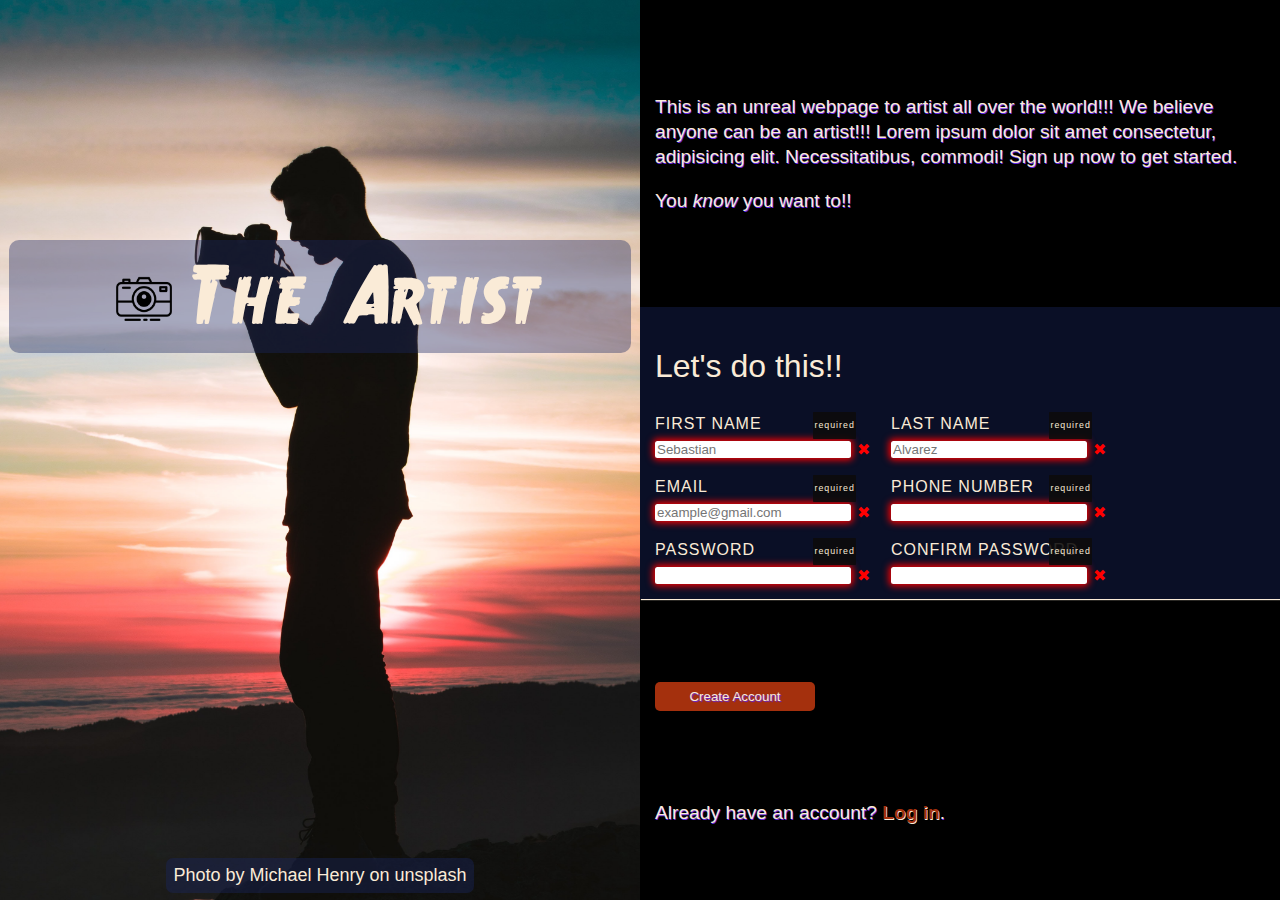
<file: index.html>
<!DOCTYPE html>
<html lang="en">
<head>
  <meta charset="UTF-8">
  <meta http-equiv="X-UA-Compatible" content="IE=edge">
  <meta name="viewport" content="width=device-width, initial-scale=1.0">
  <link rel="stylesheet" href="style.css">
  <link rel="icon" href="images/iconpage.png">
  <title>The Artist</title>
</head>
<body>
  <div class="visual">
    <div class="name"> <img src="images/iconcontent.png" alt="logo"> The Artist</div>
    <div class="reference">Photo by <a href="https://unsplash.com/photos/5OyGRn_r9Y4">Michael Henry</a> on unsplash</div>
  </div>
  <div class="content">
    <div class="text"> <p>This is an unreal webpage to artist all over the world!!! We believe anyone can be an artist!!!
        Lorem ipsum dolor sit amet consectetur, adipisicing elit. Necessitatibus, commodi!
        Sign up now to get started.</p>
        <p>You <em>know</em> you want to!!</p>
    </div>
    <div class="content-form">
      <p>Let's do this!!</p>
      <form action="" method="get" id="form">
        <div class="input">
          <label for="name">FIRST NAME</label>
          <input type="text" id="name" name="name" placeholder="Sebastian" required>
          <span></span>
        </div>
        <div class="input">
          <label for="last-name">LAST NAME</label>
          <input type="text" id="last-name" name="last-name" placeholder="Alvarez" required>
          <span></span>
        </div>
        <div class="input">
          <label for="mail">EMAIL</label>
          <input type="email" id="mail" name="mail" placeholder="example@gmail.com" required>
          <span></span>
        </div>
        <div class="input">
          <label for="phone">PHONE NUMBER</label>
          <input type="tel" id="phone" name="phone" required>
          <span></span>
        </div>
        <div class="input">
          <label for="pwd">PASSWORD</label>
          <input type="password" id="pwd" name="pwd" required>
          <span></span>
        </div>
        <div class="input">
          <label for="cpwd">CONFIRM PASSWORD</label>
          <input type="password" id="cpwd" name="cpwd" required>
          <span></span></div>
      </form>
    </div>
    <button type="submit" form="form">Create Account</button>
    <div class="login">Already have an account? <a href="">Log in</a>.</div>
  </div>
</body>
</html>
</file>
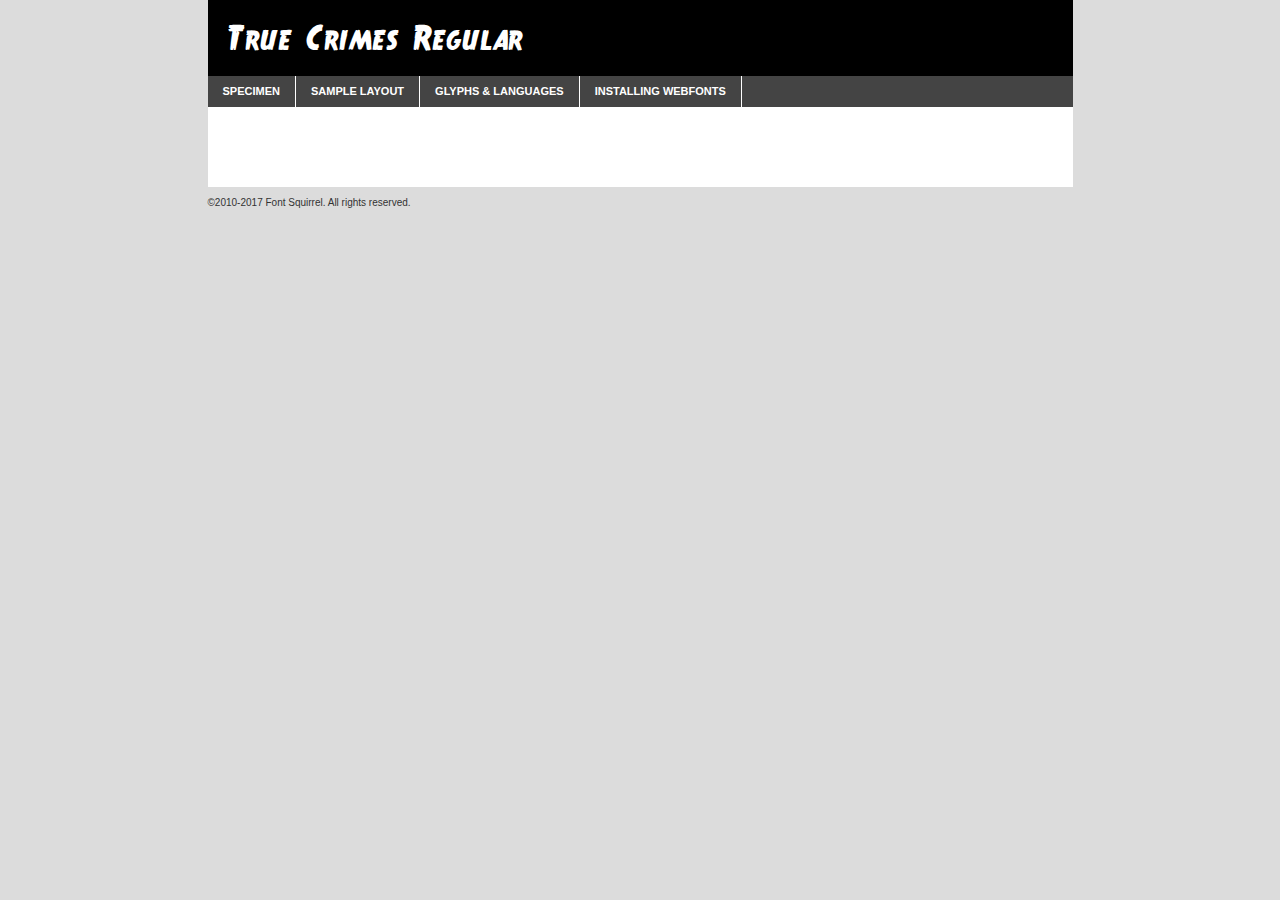
<file: font/true-crimes-demo.html>
<!DOCTYPE html PUBLIC "-//W3C//DTD XHTML 1.0 Transitional//EN"
	"http://www.w3.org/TR/xhtml1/DTD/xhtml1-transitional.dtd">

<html xmlns="http://www.w3.org/1999/xhtml" xml:lang="en" lang="en">
<head>
	<meta http-equiv="Content-Type" content="text/html; charset=utf-8" />
	<script src="http://ajax.googleapis.com/ajax/libs/jquery/1.7.2/jquery.min.js" type="text/javascript" charset="utf-8"></script>
	<script type="text/javascript">
	(function($){$.fn.easyTabs=function(option){var param=jQuery.extend({fadeSpeed:"fast",defaultContent:1,activeClass:'active'},option);$(this).each(function(){var thisId="#"+this.id;if(param.defaultContent==''){param.defaultContent=1;}
	if(typeof param.defaultContent=="number")
	{var defaultTab=$(thisId+" .tabs li:eq("+(param.defaultContent-1)+") a").attr('href').substr(1);}else{var defaultTab=param.defaultContent;}
	$(thisId+" .tabs li a").each(function(){var tabToHide=$(this).attr('href').substr(1);$("#"+tabToHide).addClass('easytabs-tab-content');});hideAll();changeContent(defaultTab);function hideAll(){$(thisId+" .easytabs-tab-content").hide();}
	function changeContent(tabId){hideAll();$(thisId+" .tabs li").removeClass(param.activeClass);$(thisId+" .tabs li a[href=#"+tabId+"]").closest('li').addClass(param.activeClass);if(param.fadeSpeed!="none")
	{$(thisId+" #"+tabId).fadeIn(param.fadeSpeed);}else{$(thisId+" #"+tabId).show();}}
	$(thisId+" .tabs li").click(function(){var tabId=$(this).find('a').attr('href').substr(1);changeContent(tabId);return false;});});}})(jQuery);
	</script>
	<link rel="stylesheet" href="specimen_files/specimen_stylesheet.css" type="text/css" charset="utf-8" />
	<link rel="stylesheet" href="stylesheet.css" type="text/css" charset="utf-8" />

	<style type="text/css">
					body{
				font-family: 'true_crimesregular';
							}
		</style>

	<title>True Crimes Regular Specimen</title>
	
	
	<script type="text/javascript" charset="utf-8">
		$(document).ready(function() {
			$('#container').easyTabs({defaultContent:1});
		});
	</script>
</head>

<body>
<div id="container">
	<div id="header">
		True Crimes Regular	</div>
	<ul class="tabs">
		<li><a href="#specimen">Specimen</a></li>
		<li><a href="#layout">Sample Layout</a></li>
				<li><a href="#glyphs">Glyphs &amp; Languages</a></li>
		<li><a href="#installing">Installing Webfonts</a></li>
		
	</ul>
	
	<div id="main_content">

		
			<div id="specimen">
		
				<div class="section">
					<div class="grid12 firstcol">
						<div class="huge">AaBb</div>
					</div>
				</div>
		
				<div class="section">
					<div class="glyph_range">A&#x200B;B&#x200b;C&#x200b;D&#x200b;E&#x200b;F&#x200b;G&#x200b;H&#x200b;I&#x200b;J&#x200b;K&#x200b;L&#x200b;M&#x200b;N&#x200b;O&#x200b;P&#x200b;Q&#x200b;R&#x200b;S&#x200b;T&#x200b;U&#x200b;V&#x200b;W&#x200b;X&#x200b;Y&#x200b;Z&#x200b;a&#x200b;b&#x200b;c&#x200b;d&#x200b;e&#x200b;f&#x200b;g&#x200b;h&#x200b;i&#x200b;j&#x200b;k&#x200b;l&#x200b;m&#x200b;n&#x200b;o&#x200b;p&#x200b;q&#x200b;r&#x200b;s&#x200b;t&#x200b;u&#x200b;v&#x200b;w&#x200b;x&#x200b;y&#x200b;z&#x200b;1&#x200b;2&#x200b;3&#x200b;4&#x200b;5&#x200b;6&#x200b;7&#x200b;8&#x200b;9&#x200b;0&#x200b;&amp;&#x200b;.&#x200b;,&#x200b;?&#x200b;!&#x200b;&#64;&#x200b;(&#x200b;)&#x200b;#&#x200b;$&#x200b;%&#x200b;*&#x200b;+&#x200b;-&#x200b;=&#x200b;:&#x200b;;</div>
				</div>
				<div class="section">
					<div class="grid12 firstcol">
						<table class="sample_table">
							<tr><td>10</td><td class="size10">abcdefghijklmnopqrstuvwxyzABCDEFGHIJKLMNOPQRSTUVWXYZ0123456789abcdefghijklmnopqrstuvwxyzABCDEFGHIJKLMNOPQRSTUVWXYZ0123456789abcdefghijklmnopqrstuvwxyzABCDEFGHIJKLMNOPQRSTUVWXYZ</td></tr>
							<tr><td>11</td><td class="size11">abcdefghijklmnopqrstuvwxyzABCDEFGHIJKLMNOPQRSTUVWXYZ0123456789abcdefghijklmnopqrstuvwxyzABCDEFGHIJKLMNOPQRSTUVWXYZ0123456789abcdefghijklmnopqrstuvwxyzABCDEFGHIJKLMNOPQRSTUVWXYZ</td></tr>
							<tr><td>12</td><td class="size12">abcdefghijklmnopqrstuvwxyzABCDEFGHIJKLMNOPQRSTUVWXYZ0123456789abcdefghijklmnopqrstuvwxyzABCDEFGHIJKLMNOPQRSTUVWXYZ0123456789abcdefghijklmnopqrstuvwxyzABCDEFGHIJKLMNOPQRSTUVWXYZ</td></tr>
							<tr><td>13</td><td class="size13">abcdefghijklmnopqrstuvwxyzABCDEFGHIJKLMNOPQRSTUVWXYZ0123456789abcdefghijklmnopqrstuvwxyzABCDEFGHIJKLMNOPQRSTUVWXYZ0123456789abcdefghijklmnopqrstuvwxyzABCDEFGHIJKLMNOPQRSTUVWXYZ</td></tr>
							<tr><td>14</td><td class="size14">abcdefghijklmnopqrstuvwxyzABCDEFGHIJKLMNOPQRSTUVWXYZ0123456789abcdefghijklmnopqrstuvwxyzABCDEFGHIJKLMNOPQRSTUVWXYZ0123456789abcdefghijklmnopqrstuvwxyzABCDEFGHIJKLMNOPQRSTUVWXYZ</td></tr>
							<tr><td>16</td><td class="size16">abcdefghijklmnopqrstuvwxyzABCDEFGHIJKLMNOPQRSTUVWXYZ0123456789abcdefghijklmnopqrstuvwxyzABCDEFGHIJKLMNOPQRSTUVWXYZ</td></tr>
							<tr><td>18</td><td class="size18">abcdefghijklmnopqrstuvwxyzABCDEFGHIJKLMNOPQRSTUVWXYZ0123456789abcdefghijklmnopqrstuvwxyzABCDEFGHIJKLMNOPQRSTUVWXYZ</td></tr>
							<tr><td>20</td><td class="size20">abcdefghijklmnopqrstuvwxyzABCDEFGHIJKLMNOPQRSTUVWXYZ0123456789abcdefghijklmnopqrstuvwxyzABCDEFGHIJKLMNOPQRSTUVWXYZ</td></tr>
							<tr><td>24</td><td class="size24">abcdefghijklmnopqrstuvwxyzABCDEFGHIJKLMNOPQRSTUVWXYZ0123456789abcdefghijklmnopqrstuvwxyzABCDEFGHIJKLMNOPQRSTUVWXYZ</td></tr>
							<tr><td>30</td><td class="size30">abcdefghijklmnopqrstuvwxyzABCDEFGHIJKLMNOPQRSTUVWXYZ0123456789abcdefghijklmnopqrstuvwxyzABCDEFGHIJKLMNOPQRSTUVWXYZ</td></tr>
							<tr><td>36</td><td class="size36">abcdefghijklmnopqrstuvwxyzABCDEFGHIJKLMNOPQRSTUVWXYZ0123456789abcdefghijklmnopqrstuvwxyzABCDEFGHIJKLMNOPQRSTUVWXYZ</td></tr>
							<tr><td>48</td><td class="size48">abcdefghijklmnopqrstuvwxyzABCDEFGHIJKLMNOPQRSTUVWXYZ0123456789abcdefghijklmnopqrstuvwxyzABCDEFGHIJKLMNOPQRSTUVWXYZ</td></tr>
							<tr><td>60</td><td class="size60">abcdefghijklmnopqrstuvwxyzABCDEFGHIJKLMNOPQRSTUVWXYZ0123456789abcdefghijklmnopqrstuvwxyzABCDEFGHIJKLMNOPQRSTUVWXYZ</td></tr>
							<tr><td>72</td><td class="size72">abcdefghijklmnopqrstuvwxyzABCDEFGHIJKLMNOPQRSTUVWXYZ0123456789abcdefghijklmnopqrstuvwxyzABCDEFGHIJKLMNOPQRSTUVWXYZ</td></tr>
							<tr><td>90</td><td class="size90">abcdefghijklmnopqrstuvwxyzABCDEFGHIJKLMNOPQRSTUVWXYZ0123456789abcdefghijklmnopqrstuvwxyzABCDEFGHIJKLMNOPQRSTUVWXYZ</td></tr>
						</table>
				
					</div>
			
				</div>
		
		
		
								<div class="section" id="bodycomparison">


										<div id="xheight">
				<div class="fontbody">&#x25FC;&#x25FC;&#x25FC;&#x25FC;&#x25FC;&#x25FC;&#x25FC;&#x25FC;&#x25FC;&#x25FC;&#x25FC;&#x25FC;&#x25FC;&#x25FC;&#x25FC;&#x25FC;&#x25FC;&#x25FC;&#x25FC;&#x25FC;&#x25FC;&#x25FC;&#x25FC;&#x25FC;&#x25FC;&#x25FC;&#x25FC;&#x25FC;&#x25FC;&#x25FC;&#x25FC;&#x25FC;&#x25FC;&#x25FC;&#x25FC;&#x25FC;&#x25FC;&#x25FC;&#x25FC;&#x25FC;&#x25FC;&#x25FC;&#x25FC;&#x25FC;&#x25FC;&#x25FC;&#x25FC;&#x25FC;&#x25FC;&#x25FC;&#x25FC;&#x25FC;&#x25FC;&#x25FC;&#x25FC;&#x25FC;&#x25FC;&#x25FC;&#x25FC;&#x25FC;&#x25FC;&#x25FC;&#x25FC;&#x25FC;&#x25FC;&#x25FC;&#x25FC;&#x25FC;&#x25FC;&#x25FC;&#x25FC;&#x25FC;&#x25FC;&#x25FC;&#x25FC;&#x25FC;&#x25FC;&#x25FC;&#x25FC;&#x25FC;&#x25FC;&#x25FC;&#x25FC;&#x25FC;&#x25FC;&#x25FC;&#x25FC;&#x25FC;&#x25FC;&#x25FC;&#x25FC;&#x25FC;&#x25FC;&#x25FC;&#x25FC;&#x25FC;&#x25FC;&#x25FC;&#x25FC;body</div><div class="arialbody">body</div><div class="verdanabody">body</div><div class="georgiabody">body</div></div>
										<div class="fontbody" style="z-index:1">
											body<span>True Crimes Regular</span>
										</div>
										<div class="arialbody" style="z-index:1">
											body<span>Arial</span>
										</div>
										<div class="verdanabody" style="z-index:1">
											body<span>Verdana</span>
										</div>
										<div class="georgiabody" style="z-index:1">
											body<span>Georgia</span>
										</div>



								</div>
		
		
				<div class="section psample psample_row1" id="">
					
					<div class="grid2 firstcol">
						<p class="size10"><span>10.</span>Aenean lacinia bibendum nulla sed consectetur. Fusce dapibus, tellus ac cursus commodo, tortor mauris condimentum nibh, ut fermentum massa justo sit amet risus. Nullam id dolor id nibh ultricies vehicula ut id elit. Cum sociis natoque penatibus et magnis dis parturient montes, nascetur ridiculus mus. Nulla vitae elit libero, a pharetra augue.</p>
			
					</div>
					<div class="grid3">
						<p class="size11"><span>11.</span>Aenean lacinia bibendum nulla sed consectetur. Fusce dapibus, tellus ac cursus commodo, tortor mauris condimentum nibh, ut fermentum massa justo sit amet risus. Nullam id dolor id nibh ultricies vehicula ut id elit. Cum sociis natoque penatibus et magnis dis parturient montes, nascetur ridiculus mus. Nulla vitae elit libero, a pharetra augue.</p>
			
					</div>
					<div class="grid3">
						<p class="size12"><span>12.</span>Aenean lacinia bibendum nulla sed consectetur. Fusce dapibus, tellus ac cursus commodo, tortor mauris condimentum nibh, ut fermentum massa justo sit amet risus. Nullam id dolor id nibh ultricies vehicula ut id elit. Cum sociis natoque penatibus et magnis dis parturient montes, nascetur ridiculus mus. Nulla vitae elit libero, a pharetra augue.</p>
			
					</div>
					<div class="grid4">
						<p class="size13"><span>13.</span>Aenean lacinia bibendum nulla sed consectetur. Fusce dapibus, tellus ac cursus commodo, tortor mauris condimentum nibh, ut fermentum massa justo sit amet risus. Nullam id dolor id nibh ultricies vehicula ut id elit. Cum sociis natoque penatibus et magnis dis parturient montes, nascetur ridiculus mus. Nulla vitae elit libero, a pharetra augue.</p>
			
					</div>
					<div class="white_blend"></div>
					
				</div>
				<div class="section psample psample_row2" id="">
					<div class="grid3 firstcol">
						<p class="size14"><span>14.</span>Aenean lacinia bibendum nulla sed consectetur. Fusce dapibus, tellus ac cursus commodo, tortor mauris condimentum nibh, ut fermentum massa justo sit amet risus. Nullam id dolor id nibh ultricies vehicula ut id elit. Cum sociis natoque penatibus et magnis dis parturient montes, nascetur ridiculus mus. Nulla vitae elit libero, a pharetra augue.</p>
			
					</div>
					<div class="grid4">
						<p class="size16"><span>16.</span>Aenean lacinia bibendum nulla sed consectetur. Fusce dapibus, tellus ac cursus commodo, tortor mauris condimentum nibh, ut fermentum massa justo sit amet risus. Nullam id dolor id nibh ultricies vehicula ut id elit. Cum sociis natoque penatibus et magnis dis parturient montes, nascetur ridiculus mus. Nulla vitae elit libero, a pharetra augue.</p>
			
					</div>
					<div class="grid5">
						<p class="size18"><span>18.</span>Aenean lacinia bibendum nulla sed consectetur. Fusce dapibus, tellus ac cursus commodo, tortor mauris condimentum nibh, ut fermentum massa justo sit amet risus. Nullam id dolor id nibh ultricies vehicula ut id elit. Cum sociis natoque penatibus et magnis dis parturient montes, nascetur ridiculus mus. Nulla vitae elit libero, a pharetra augue.</p>
			
					</div>

					<div class="white_blend"></div>

				</div>
				
				<div class="section psample psample_row3" id="">
					<div class="grid5 firstcol">
						<p class="size20"><span>20.</span>Aenean lacinia bibendum nulla sed consectetur. Fusce dapibus, tellus ac cursus commodo, tortor mauris condimentum nibh, ut fermentum massa justo sit amet risus. Nullam id dolor id nibh ultricies vehicula ut id elit. Cum sociis natoque penatibus et magnis dis parturient montes, nascetur ridiculus mus. Nulla vitae elit libero, a pharetra augue.</p>
					</div>
					<div class="grid7">
						<p class="size24"><span>24.</span>Aenean lacinia bibendum nulla sed consectetur. Fusce dapibus, tellus ac cursus commodo, tortor mauris condimentum nibh, ut fermentum massa justo sit amet risus. Nullam id dolor id nibh ultricies vehicula ut id elit. Cum sociis natoque penatibus et magnis dis parturient montes, nascetur ridiculus mus. Nulla vitae elit libero, a pharetra augue.</p>
					</div>
					
					<div class="white_blend"></div>
					
				</div>
				
				<div class="section psample psample_row4" id="">
					<div class="grid12 firstcol">
						<p class="size30"><span>30.</span>Aenean lacinia bibendum nulla sed consectetur. Fusce dapibus, tellus ac cursus commodo, tortor mauris condimentum nibh, ut fermentum massa justo sit amet risus. Nullam id dolor id nibh ultricies vehicula ut id elit. Cum sociis natoque penatibus et magnis dis parturient montes, nascetur ridiculus mus. Nulla vitae elit libero, a pharetra augue.</p>
					</div>
					<div class="white_blend"></div>
					
				</div>
				
				
				
				<div class="section psample psample_row1 fullreverse">
					<div class="grid2 firstcol">
						<p class="size10"><span>10.</span>Aenean lacinia bibendum nulla sed consectetur. Fusce dapibus, tellus ac cursus commodo, tortor mauris condimentum nibh, ut fermentum massa justo sit amet risus. Nullam id dolor id nibh ultricies vehicula ut id elit. Cum sociis natoque penatibus et magnis dis parturient montes, nascetur ridiculus mus. Nulla vitae elit libero, a pharetra augue.</p>
			
					</div>
					<div class="grid3">
						<p class="size11"><span>11.</span>Aenean lacinia bibendum nulla sed consectetur. Fusce dapibus, tellus ac cursus commodo, tortor mauris condimentum nibh, ut fermentum massa justo sit amet risus. Nullam id dolor id nibh ultricies vehicula ut id elit. Cum sociis natoque penatibus et magnis dis parturient montes, nascetur ridiculus mus. Nulla vitae elit libero, a pharetra augue.</p>
			
					</div>
					<div class="grid3">
						<p class="size12"><span>12.</span>Aenean lacinia bibendum nulla sed consectetur. Fusce dapibus, tellus ac cursus commodo, tortor mauris condimentum nibh, ut fermentum massa justo sit amet risus. Nullam id dolor id nibh ultricies vehicula ut id elit. Cum sociis natoque penatibus et magnis dis parturient montes, nascetur ridiculus mus. Nulla vitae elit libero, a pharetra augue.</p>
			
					</div>
					<div class="grid4">
						<p class="size13"><span>13.</span>Aenean lacinia bibendum nulla sed consectetur. Fusce dapibus, tellus ac cursus commodo, tortor mauris condimentum nibh, ut fermentum massa justo sit amet risus. Nullam id dolor id nibh ultricies vehicula ut id elit. Cum sociis natoque penatibus et magnis dis parturient montes, nascetur ridiculus mus. Nulla vitae elit libero, a pharetra augue.</p>
			
					</div>
					<div class="black_blend"></div>
					
				</div>
				
				<div class="section psample psample_row2 fullreverse">
					<div class="grid3 firstcol">
						<p class="size14"><span>14.</span>Aenean lacinia bibendum nulla sed consectetur. Fusce dapibus, tellus ac cursus commodo, tortor mauris condimentum nibh, ut fermentum massa justo sit amet risus. Nullam id dolor id nibh ultricies vehicula ut id elit. Cum sociis natoque penatibus et magnis dis parturient montes, nascetur ridiculus mus. Nulla vitae elit libero, a pharetra augue.</p>
			
					</div>
					<div class="grid4">
						<p class="size16"><span>16.</span>Aenean lacinia bibendum nulla sed consectetur. Fusce dapibus, tellus ac cursus commodo, tortor mauris condimentum nibh, ut fermentum massa justo sit amet risus. Nullam id dolor id nibh ultricies vehicula ut id elit. Cum sociis natoque penatibus et magnis dis parturient montes, nascetur ridiculus mus. Nulla vitae elit libero, a pharetra augue.</p>
			
					</div>
					<div class="grid5">
						<p class="size18"><span>18.</span>Aenean lacinia bibendum nulla sed consectetur. Fusce dapibus, tellus ac cursus commodo, tortor mauris condimentum nibh, ut fermentum massa justo sit amet risus. Nullam id dolor id nibh ultricies vehicula ut id elit. Cum sociis natoque penatibus et magnis dis parturient montes, nascetur ridiculus mus. Nulla vitae elit libero, a pharetra augue.</p>
			
					</div>
					<div class="black_blend"></div>

				</div>
				
				<div class="section psample fullreverse psample_row3" id="">
					<div class="grid5 firstcol">
						<p class="size20"><span>20.</span>Aenean lacinia bibendum nulla sed consectetur. Fusce dapibus, tellus ac cursus commodo, tortor mauris condimentum nibh, ut fermentum massa justo sit amet risus. Nullam id dolor id nibh ultricies vehicula ut id elit. Cum sociis natoque penatibus et magnis dis parturient montes, nascetur ridiculus mus. Nulla vitae elit libero, a pharetra augue.</p>
					</div>
					<div class="grid7">
						<p class="size24"><span>24.</span>Aenean lacinia bibendum nulla sed consectetur. Fusce dapibus, tellus ac cursus commodo, tortor mauris condimentum nibh, ut fermentum massa justo sit amet risus. Nullam id dolor id nibh ultricies vehicula ut id elit. Cum sociis natoque penatibus et magnis dis parturient montes, nascetur ridiculus mus. Nulla vitae elit libero, a pharetra augue.</p>
					</div>
					
					<div class="black_blend"></div>
					
				</div>
				
				<div class="section psample fullreverse psample_row4" id="" style="border-bottom: 20px #000 solid;">
					<div class="grid12 firstcol">
						<p class="size30"><span>30.</span>Aenean lacinia bibendum nulla sed consectetur. Fusce dapibus, tellus ac cursus commodo, tortor mauris condimentum nibh, ut fermentum massa justo sit amet risus. Nullam id dolor id nibh ultricies vehicula ut id elit. Cum sociis natoque penatibus et magnis dis parturient montes, nascetur ridiculus mus. Nulla vitae elit libero, a pharetra augue.</p>
					</div>
					<div class="black_blend"></div>
					
				</div>
				
				
				
				
			</div>
			
			<div id="layout">
				
				<div class="section">
					
					<div class="grid12 firstcol">
						<h1>Lorem Ipsum Dolor</h1>
						<h2>Etiam porta sem malesuada magna mollis euismod</h2>
						
						<p class="byline">By <a href="#link">Aenean Lacinia</a></p>
					</div>
				</div>
				<div class="section">
					<div class="grid8 firstcol">
						<p class="large">Donec sed odio dui. Morbi leo risus, porta ac consectetur ac, vestibulum at eros. Fusce dapibus, tellus ac cursus commodo, tortor mauris condimentum nibh, ut fermentum massa justo sit amet risus. </p>

						
						<h3>Pellentesque ornare sem</h3>

						<p>Maecenas sed diam eget risus varius blandit sit amet non magna. Maecenas faucibus mollis interdum. Donec ullamcorper nulla non metus auctor fringilla. Nullam id dolor id nibh ultricies vehicula ut id elit. Nullam id dolor id nibh ultricies vehicula ut id elit. </p>

						<p>Aenean eu leo quam. Pellentesque ornare sem lacinia quam venenatis vestibulum. Lorem ipsum dolor sit amet, consectetur adipiscing elit. Cum sociis natoque penatibus et magnis dis parturient montes, nascetur ridiculus mus. </p>

						<p>Nulla vitae elit libero, a pharetra augue. Praesent commodo cursus magna, vel scelerisque nisl consectetur et. Aenean lacinia bibendum nulla sed consectetur. </p>

						<p>Nullam quis risus eget urna mollis ornare vel eu leo. Nullam quis risus eget urna mollis ornare vel eu leo. Maecenas sed diam eget risus varius blandit sit amet non magna. Donec ullamcorper nulla non metus auctor fringilla. </p>

						<h3>Cras mattis consectetur</h3>

						<p>Aenean eu leo quam. Pellentesque ornare sem lacinia quam venenatis vestibulum. Aenean lacinia bibendum nulla sed consectetur. Integer posuere erat a ante venenatis dapibus posuere velit aliquet. Cras mattis consectetur purus sit amet fermentum. </p>

						<p>Nullam id dolor id nibh ultricies vehicula ut id elit. Nullam quis risus eget urna mollis ornare vel eu leo. Cras mattis consectetur purus sit amet fermentum.</p>
					</div>
					
					<div class="grid4 sidebar">
						
						<div class="box reverse">
							<p class="last">Nullam quis risus eget urna mollis ornare vel eu leo. Donec ullamcorper nulla non metus auctor fringilla. Cras mattis consectetur purus sit amet fermentum. Sed posuere consectetur est at lobortis. Lorem ipsum dolor sit amet, consectetur adipiscing elit. </p>
						</div>
						
						<p class="caption">Maecenas sed diam eget risus varius.</p>

						<p>Vestibulum id ligula porta felis euismod semper. Integer posuere erat a ante venenatis dapibus posuere velit aliquet. Vestibulum id ligula porta felis euismod semper. Sed posuere consectetur est at lobortis. Maecenas sed diam eget risus varius blandit sit amet non magna. Fusce dapibus, tellus ac cursus commodo, tortor mauris condimentum nibh, ut fermentum massa justo sit amet risus. </p>

					

						<p>Duis mollis, est non commodo luctus, nisi erat porttitor ligula, eget lacinia odio sem nec elit. Aenean lacinia bibendum nulla sed consectetur. Vivamus sagittis lacus vel augue laoreet rutrum faucibus dolor auctor. Aenean lacinia bibendum nulla sed consectetur. Nullam quis risus eget urna mollis ornare vel eu leo. </p>

						<p>Praesent commodo cursus magna, vel scelerisque nisl consectetur et. Donec ullamcorper nulla non metus auctor fringilla. Maecenas faucibus mollis interdum. Fusce dapibus, tellus ac cursus commodo, tortor mauris condimentum nibh, ut fermentum massa justo sit amet risus. </p>

					</div>
				</div>
				
			</div>


			



		<div id="glyphs">
			<div class="section">
				<div class="grid12 firstcol">
			
				<h1>Language Support</h1>
				<p>The subset of True Crimes Regular in this kit supports the following languages:<br />
			
					English, Arrernte, Bislama, Cebuano, Fijian, Gilbertese, Hmong, Ibanag, Iloko_ilokano, Interglossa_glosa, Interlingua, Lojban, Norfolk_pitcairnese, Oromo, Rotokas, Seychelles_creole, Shona, Somali, Southern_ndebele, Swahili, Swati_swazi, Tok_pisin, Warlpiri, Xhosa, Zulu, Latinbasic, Demo				</p>
				<h1>Glyph Chart</h1>
				<p>The subset of True Crimes Regular in this kit includes all the glyphs listed below. Unicode entities are included above each glyph to help you insert individual characters into your layout.</p>
				<div id="glyph_chart">
			
																				 <div><p>&amp;#32;</p>&#32;</div>
																				 <div><p>&amp;#33;</p>&#33;</div>
																				 <div><p>&amp;#48;</p>&#48;</div>
																				 <div><p>&amp;#49;</p>&#49;</div>
																				 <div><p>&amp;#50;</p>&#50;</div>
																				 <div><p>&amp;#51;</p>&#51;</div>
																				 <div><p>&amp;#52;</p>&#52;</div>
																				 <div><p>&amp;#53;</p>&#53;</div>
																				 <div><p>&amp;#54;</p>&#54;</div>
																				 <div><p>&amp;#55;</p>&#55;</div>
																				 <div><p>&amp;#56;</p>&#56;</div>
																				 <div><p>&amp;#57;</p>&#57;</div>
																				 <div><p>&amp;#63;</p>&#63;</div>
																				 <div><p>&amp;#65;</p>&#65;</div>
																				 <div><p>&amp;#66;</p>&#66;</div>
																				 <div><p>&amp;#67;</p>&#67;</div>
																				 <div><p>&amp;#68;</p>&#68;</div>
																				 <div><p>&amp;#69;</p>&#69;</div>
																				 <div><p>&amp;#70;</p>&#70;</div>
																				 <div><p>&amp;#71;</p>&#71;</div>
																				 <div><p>&amp;#72;</p>&#72;</div>
																				 <div><p>&amp;#73;</p>&#73;</div>
																				 <div><p>&amp;#74;</p>&#74;</div>
																				 <div><p>&amp;#75;</p>&#75;</div>
																				 <div><p>&amp;#76;</p>&#76;</div>
																				 <div><p>&amp;#77;</p>&#77;</div>
																				 <div><p>&amp;#78;</p>&#78;</div>
																				 <div><p>&amp;#79;</p>&#79;</div>
																				 <div><p>&amp;#80;</p>&#80;</div>
																				 <div><p>&amp;#81;</p>&#81;</div>
																				 <div><p>&amp;#82;</p>&#82;</div>
																				 <div><p>&amp;#83;</p>&#83;</div>
																				 <div><p>&amp;#84;</p>&#84;</div>
																				 <div><p>&amp;#85;</p>&#85;</div>
																				 <div><p>&amp;#86;</p>&#86;</div>
																				 <div><p>&amp;#87;</p>&#87;</div>
																				 <div><p>&amp;#88;</p>&#88;</div>
																				 <div><p>&amp;#89;</p>&#89;</div>
																				 <div><p>&amp;#90;</p>&#90;</div>
																				 <div><p>&amp;#97;</p>&#97;</div>
																				 <div><p>&amp;#98;</p>&#98;</div>
																				 <div><p>&amp;#99;</p>&#99;</div>
																				 <div><p>&amp;#100;</p>&#100;</div>
																				 <div><p>&amp;#101;</p>&#101;</div>
																				 <div><p>&amp;#102;</p>&#102;</div>
																				 <div><p>&amp;#103;</p>&#103;</div>
																				 <div><p>&amp;#104;</p>&#104;</div>
																				 <div><p>&amp;#105;</p>&#105;</div>
																				 <div><p>&amp;#106;</p>&#106;</div>
																				 <div><p>&amp;#107;</p>&#107;</div>
																				 <div><p>&amp;#108;</p>&#108;</div>
																				 <div><p>&amp;#109;</p>&#109;</div>
																				 <div><p>&amp;#110;</p>&#110;</div>
																				 <div><p>&amp;#111;</p>&#111;</div>
																				 <div><p>&amp;#112;</p>&#112;</div>
																				 <div><p>&amp;#113;</p>&#113;</div>
																				 <div><p>&amp;#114;</p>&#114;</div>
																				 <div><p>&amp;#115;</p>&#115;</div>
																				 <div><p>&amp;#116;</p>&#116;</div>
																				 <div><p>&amp;#117;</p>&#117;</div>
																				 <div><p>&amp;#118;</p>&#118;</div>
																				 <div><p>&amp;#119;</p>&#119;</div>
																				 <div><p>&amp;#120;</p>&#120;</div>
																				 <div><p>&amp;#121;</p>&#121;</div>
																				 <div><p>&amp;#122;</p>&#122;</div>
																				 <div><p>&amp;#160;</p>&#160;</div>
																				 <div><p>&amp;#8192;</p>&#8192;</div>
																				 <div><p>&amp;#8193;</p>&#8193;</div>
																				 <div><p>&amp;#8194;</p>&#8194;</div>
																				 <div><p>&amp;#8195;</p>&#8195;</div>
																				 <div><p>&amp;#8196;</p>&#8196;</div>
																				 <div><p>&amp;#8197;</p>&#8197;</div>
																				 <div><p>&amp;#8198;</p>&#8198;</div>
																				 <div><p>&amp;#8199;</p>&#8199;</div>
																				 <div><p>&amp;#8200;</p>&#8200;</div>
																				 <div><p>&amp;#8201;</p>&#8201;</div>
																				 <div><p>&amp;#8202;</p>&#8202;</div>
																				 <div><p>&amp;#8239;</p>&#8239;</div>
																				 <div><p>&amp;#8287;</p>&#8287;</div>
																				 <div><p>&amp;#9724;</p>&#9724;</div>
																																																</div>	
				</div>
		
		
			</div>
		</div>
		
		
		<div id="specs">
			
		</div>
	
		<div id="installing">
			<div class="section">
				<div class="grid7 firstcol">
					<h1>Installing Webfonts</h1>
					
					<p>Webfonts are supported by all major browser platforms but not all in the same way. There are currently four different font formats that must be included in order to target all browsers. This includes TTF, WOFF, EOT and SVG.</p>
					
					<h2>1. Upload your webfonts</h2>
					<p>You must upload your webfont kit to your website. They should be in or near the same directory as your CSS files.</p>
					
					<h2>2. Include the webfont stylesheet</h2>
					<p>A special CSS @font-face declaration helps the various browsers select the appropriate font it needs without causing you a bunch of headaches. Learn more about this syntax by reading the <a href="https://www.fontspring.com/blog/further-hardening-of-the-bulletproof-syntax">Fontspring blog post</a> about it. The code for it is as follows:</p>


<code>
@font-face{ 
	font-family: 'MyWebFont';
	src: url('WebFont.eot');
	src: url('WebFont.eot?#iefix') format('embedded-opentype'),
	     url('WebFont.woff') format('woff'),
	     url('WebFont.ttf') format('truetype'),
	     url('WebFont.svg#webfont') format('svg');
}
</code>

	<p>We've already gone ahead and generated the code for you. All you have to do is link to the stylesheet in your HTML, like this:</p>
	<code>&lt;link rel=&quot;stylesheet&quot; href=&quot;stylesheet.css&quot; type=&quot;text/css&quot; charset=&quot;utf-8&quot; /&gt;</code>

					<h2>3. Modify your own stylesheet</h2>
					<p>To take advantage of your new fonts, you must tell your stylesheet to use them. Look at the original @font-face declaration above and find the property called "font-family." The name linked there will be what you use to reference the font. Prepend that webfont name to the font stack in the "font-family" property, inside the selector you want to change. For example:</p>
<code>p { font-family: 'WebFont', Arial, sans-serif; }</code>

<h2>4. Test</h2>
<p>Getting webfonts to work cross-browser <em>can</em> be tricky. Use the information in the sidebar to help you if you find that fonts aren't loading in a particular browser.</p>
				</div>
				
				<div class="grid5 sidebar">
					<div class="box">
						<h2>Troubleshooting<br />Font-Face Problems</h2>
						<p>Having trouble getting your webfonts to load in your new website? Here are some tips to sort out what might be the problem.</p>

						<h3>Fonts not showing in any browser</h3>

						<p>This sounds like you need to work on the plumbing. You either did not upload the fonts to the correct directory, or you did not link the fonts properly in the CSS. If you've confirmed that all this is correct and you still have a problem, take a look at your .htaccess file and see if requests are getting intercepted.</p>

						<h3>Fonts not loading in iPhone or iPad</h3>

						<p>The most common problem here is that you are serving the fonts from an IIS server. IIS refuses to serve files that have unknown MIME types. If that is the case, you must set the MIME type for SVG to "image/svg+xml" in the server settings. Follow these instructions from Microsoft if you need help.</p>

						<h3>Fonts not loading in Firefox</h3>

						<p>The primary reason for this failure? You are still using a version Firefox older than 3.5. So upgrade already! If that isn't it, then you are very likely serving fonts from a different domain. Firefox requires that all font assets be served from the same domain. Lastly it is possible that you need to add WOFF to your list of MIME types (if you are serving via IIS.)</p>

						<h3>Fonts not loading in IE</h3>

						<p>Are you looking at Internet Explorer on an actual Windows machine or are you cheating by using a service like Adobe BrowserLab? Many of these screenshot services do not render @font-face for IE. Best to test it on a real machine.</p>

						<h3>Fonts not loading in IE9</h3>

						<p>IE9, like Firefox, requires that fonts be served from the same domain as the website. Make sure that is the case.</p>
					</div>
				</div>
			</div>
			
		</div>
	
	</div>
	<div id="footer">
		<p>&copy;2010-2017 Font Squirrel. All rights reserved.</p>
	</div>
</div>
</body>
</html>
</file>
<file: style.css>
*{
  border: 0px solid red;
}

@font-face {
    font-family: 'true_crimesregular';
    src: url('font/true-crimes-webfont.woff2') format('woff2'),
         url('font/true-crimes-webfont.woff') format('woff');
    font-weight: normal;
    font-style: normal;
}

:root{
  --main-bg: rgba(26, 39, 99, 0.39);
  --main-color: antiquewhite;
}

body{
  display: flex;
  margin: 0px;
  padding: 0px;
  font-size: 18px;
  min-height: 100vh;
  width: 100vw;
  font-family:'Franklin Gothic Medium', 'Arial Narrow', Arial, sans-serif;
}

.visual{
  display: flex;
  background-image: url("images/bgimage.jpg");
  background-size: cover;
  background-repeat: no-repeat;
  background-position: center;
  min-width: 50vw;
  flex-direction: column;
  align-items: center;
  justify-content: space-between;
}

.name{
  display: flex;
  flex-wrap: wrap;
  margin-top: 15rem;
  justify-content: center;
  align-items: center;
  background-color: var(--main-bg);
  border-radius: 10px;
  width: 95%;
  font: 5.3rem "true_crimesregular";
  color: var(--main-color);
  padding: 7px;
}

.name img{
  width: 5rem;
  height: 5.3rem;
  margin: 7px;
}

.reference{
  padding: 7px;
  border-radius: 7px;
  background-color: var(--main-bg);
  color: var(--main-color);
  margin: 7px;
}

a:link{
  text-decoration: none;
}

.reference a{
  color: var(--main-color);
}

.content{
  display: flex;
  flex-direction: column;
  justify-content: space-evenly;
  background-color: black;
  color: var(--main-color);
  line-height: 25px;
  font-size: 1.2rem;
}

.text, .login{
  padding: 7px 15px;
  text-shadow: 0.8px 0.8px 0.5px #6226e6;
}

.content-form{
  background-color: var(--main-bg);
  font-size: 2rem;
  padding: 15px 15px;
  margin: 0px;
  box-shadow: 1px 1px 1px var(--main-color);
}

form{
  display: flex;
  flex-flow: row wrap;
  gap: 1rem;
  font-size: 1rem;
  letter-spacing: 1px;
  border-radius: 7px;
}

.input{
  display: flex;
  flex-flow: column wrap;
  margin-right: 1.5rem;
}

input{
  border-radius: 2.5px;
  width: 12rem;
  margin-top: 5px;
}

input:hover{
  background-color: #c9a093;
}

input:invalid {
  box-shadow: 0 0 7px 2px red;
}

input + span {
  position: relative;
}

input:required + span::after {
  font-size: 0.55rem;
  position: absolute;
  content: "required";
  color: var(--main-color);
  background-color: rgba(12, 11, 11, 0.884);
  padding: 1px 1.5px;
  top: -46px;
  left: 158px;
  border-radius: 0.8px;
}

input + span::before {
  position: absolute;
  right: -20px;
  top: -21px;
}

input:invalid + span::before {
  content: '✖';
  color: red;
}

input:valid + span::before {
  content: '✓';
  color: green;
}

button{
  cursor: pointer;
  width: 10rem;
  padding: 7px 9px;
  margin: 15px;
  border-radius: 5px;
  background-color: #a4300d;
  color: var(--main-color);
  text-shadow: 1px 1px 1px #6226e6;
}

button:hover{
  background-color: green;
}

button:active{
  background-color: var(--main-bg);
}

.login{
  text-shadow: 0.8px 0.8px 0.5px #6226e6;
}

.login > a{
  font-weight: bolder;
  color: #a4300d;
  text-shadow: 0.8px 0.8px 0.5px var(--main-color);
}

a:hover{
  color: green;
  font-weight: bolder;
}

a:active{
  color: var(--main-bg);
  text-shadow: 1px 1px 1px var(--main-color);
}
</file>
<file: font/stylesheet.css>
/*! Generated by Font Squirrel (https://www.fontsquirrel.com) on March 1, 2022 */



@font-face {
    font-family: 'true_crimesregular';
    src: url('true-crimes-webfont.woff2') format('woff2'),
         url('true-crimes-webfont.woff') format('woff');
    font-weight: normal;
    font-style: normal;

}
</file>
<file: font/specimen_files/specimen_stylesheet.css>
@import url('grid_12-825-55-15.css');

/*  
	CSS Reset by Eric Meyer - Released under Public Domain
    http://meyerweb.com/eric/tools/css/reset/
*/
html, body, div, span, applet, object, iframe,
h1, h2, h3, h4, h5, h6, p, blockquote, pre,
a, abbr, acronym, address, big, cite, code,
del, dfn, em, font, img, ins, kbd, q, s, samp,
small, strike, strong, sub, sup, tt, var,
b, u, i, center, dl, dt, dd, ol, ul, li,
fieldset, form, label, legend, table, 
caption, tbody, tfoot, thead, tr, th, td 
                  {margin: 0;padding: 0;border: 0;outline: 0;
                  font-size: 100%;vertical-align: baseline;
                  background: transparent;}
body              {line-height: 1;}
ol, ul            {list-style: none;}
blockquote, q     {quotes: none;}
blockquote:before, blockquote:after,
q:before, q:after {content: '';	content: none;}
:focus            {outline: 0;}
ins               {text-decoration: none;}
del               {text-decoration: line-through;}
table             {border-collapse: collapse;border-spacing: 0;}




body {
	color: #000;
	background-color: #dcdcdc;
}

a {
	text-decoration: none;
	color: #1883ba;
}

h1{
	font-size: 32px;
	font-weight: normal;
	font-style: normal;
	margin-bottom: 18px;
}

h2{
	font-size: 18px;
}

#container {
	width: 865px;
	margin: 0px auto;
}


#header {
	padding: 20px;
	font-size: 36px;
	background-color: #000;
	color: #fff;
}

#header span {
	color: #666;
}
#main_content {
	background-color: #fff;
	padding: 60px 20px 20px;
}


#footer p {
	margin: 0;
	padding-top: 10px;
	padding-bottom: 50px;
	color: #333;
	font: 10px Arial, sans-serif;
}

.tabs {
	width: 100%;
	height: 31px;
	background-color: #444;
}
.tabs li {
	float:  left;
	margin: 0;
	overflow: hidden;
	background-color: #444;
}
.tabs li a {
	display: block;
	color: #fff;
	text-decoration: none;
	font: bold 11px/11px 'Arial';
	text-transform: uppercase;
	padding: 10px 15px;
	border-right: 1px solid #fff;
}

.tabs li a:hover {
		background-color: #00b3ff;

}

.tabs li.active a {
	color:  #000;
	background-color: #fff;
}



div.huge {
	
	font-size: 300px;
	line-height: 1em;
	padding: 0;
	letter-spacing: -.02em;
	overflow: hidden;
}
div.glyph_range {
	font-size: 72px;
	line-height: 1.1em;
}

.size10{ font-size: 10px; }
.size11{ font-size: 11px; }
.size12{ font-size: 12px; }
.size13{ font-size: 13px; }
.size14{ font-size: 14px; }
.size16{ font-size: 16px; }
.size18{ font-size: 18px; }
.size20{ font-size: 20px; }
.size24{ font-size: 24px; }
.size30{ font-size: 30px; }
.size36{ font-size: 36px; }
.size48{ font-size: 48px; }
.size60{ font-size: 60px; }
.size72{ font-size: 72px; }
.size90{ font-size: 90px; }


.psample_row1 {	height: 120px;}
.psample_row1 {	height: 120px;}
.psample_row2 {	height: 160px;}
.psample_row3 {	height: 160px;}
.psample_row4 {	height: 160px;}

.psample {
	overflow: hidden;
	position: relative;
}
.psample p {
	line-height: 1.3em;
	display: block;
	overflow: hidden;
	margin: 0;
}

.psample span {
	margin-right: .5em;
}

.white_blend {
	width: 100%;
	height: 61px;
	background-image: url([data-uri]);
	position: absolute;
	bottom: 0;
}
.black_blend {
	width: 100%;
	height: 61px;
	background-image: url([data-uri]);
	position: absolute;
	bottom: 0;
}
.fullreverse {
	background:  #000 !important;
	color:  #fff !important;
	margin-left: -20px;
	padding-left: 20px;
	margin-right: -20px;
	padding-right: 20px;
	padding: 20px;
	margin-bottom:0;
}


.sample_table td {
	padding-top: 3px;
	padding-bottom:5px;
	padding-left: 5px;
	vertical-align: middle;
	line-height: 1.2em;
}

.sample_table td:first-child {
	background-color: #eee;
	text-align: right;
	padding-right: 5px;
	padding-left: 0;
	padding: 5px;
	font: 11px/12px "Courier New", Courier, mono;
}

code {
	white-space: pre;
	background-color: #eee;
	display: block;
	padding: 10px;
	margin-bottom: 18px;
	overflow: auto;
}


.bottom,.last 	{margin-bottom:0 !important; padding-bottom:0 !important;}

.box  { 
  padding: 18px; 
  margin-bottom: 18px; 
  background: #eee; 
}

.reverse,.reversed { background:  #000 !important;color:  #fff !important; border: none !important;}

#bodycomparison {
	position: relative;
	overflow: hidden;
	font-size: 72px;
	height: 90px;
	white-space: nowrap;
}

#bodycomparison div{
	font-size: 72px;
	line-height: 90px;
	display: inline;
	margin: 0 15px 0 0;
	padding: 0;
}

#bodycomparison div span{
	font: 10px Arial;
	position: absolute;
	left: 0;
}
#xheight {
	float: none;
	position: absolute;
	color: #d9f3ff;
	font-size: 72px;
	line-height: 90px;
}

.fontbody {
 position: relative;
}
.arialbody{
	font-family: Arial;
	position: relative;
}
.verdanabody{
	font-family: Verdana;
	position: relative;
}
.georgiabody{
	font-family: Georgia;
	position: relative;
}

/* @group Layout page
 */

#layout h1 {
	font-size: 36px;
	line-height: 42px;
	font-weight: normal;
	font-style: normal;
}

#layout h2 {
	font-size: 24px;
	line-height: 23px;
	font-weight: normal;
	font-style: normal;
}

#layout h3 {
	font-size: 22px;
	line-height: 1.4em;
	margin-top: 1em;
	font-weight: normal;
	font-style: normal;
}


#layout p.byline {
	font-size: 12px;
	margin-top: 18px;
	line-height: 12px;
	margin-bottom: 0;
}
#layout p {
	font-size: 14px;
	line-height: 21px;
	margin-bottom: .5em;
}

#layout p.large{
	font-size: 18px;
	line-height: 26px;
}

#layout .sidebar p{
	font-size: 12px;
	line-height: 1.4em;
}

#layout p.caption {
	font-size: 10px;
	margin-top: -16px;
	margin-bottom: 18px;
}

/* @end */

/* @group Glyphs */

#glyph_chart div{
	background-color: #d9f3ff;
	color: black;
	float: left;
	font-size: 36px;
	height: 1.2em;
	line-height: 1.2em;
	margin-bottom: 1px;
	margin-right: 1px;
	text-align: center;
	width: 1.2em;
	position: relative;
	padding: .6em .2em .2em;
}

#glyph_chart div p {
	position: absolute;
	left: 0;
	top: 0;
	display: block;
	text-align: center;
	font: bold 9px Arial, sans-serif;
	background-color: #3a768f;
	width: 100%;
	color: #fff;
	padding: 2px 0;
}


#glyphs h1 {
	font-family: Arial, sans-serif;
}
/* @end */

/* @group Installing */

#installing {
	font: 13px Arial, sans-serif;
}

#installing p,
#glyphs p{
	line-height: 1.2em;
	margin-bottom: 18px;
	font: 13px Arial, sans-serif;
}



#installing h3{
	font-size: 15px;
	margin-top: 18px;
}

/* @end */

#rendering h1 {
	font-family: Arial, sans-serif;
}
.render_table td {
	font: 11px "Courier New", Courier, mono;
	vertical-align: middle;
}
</file>
